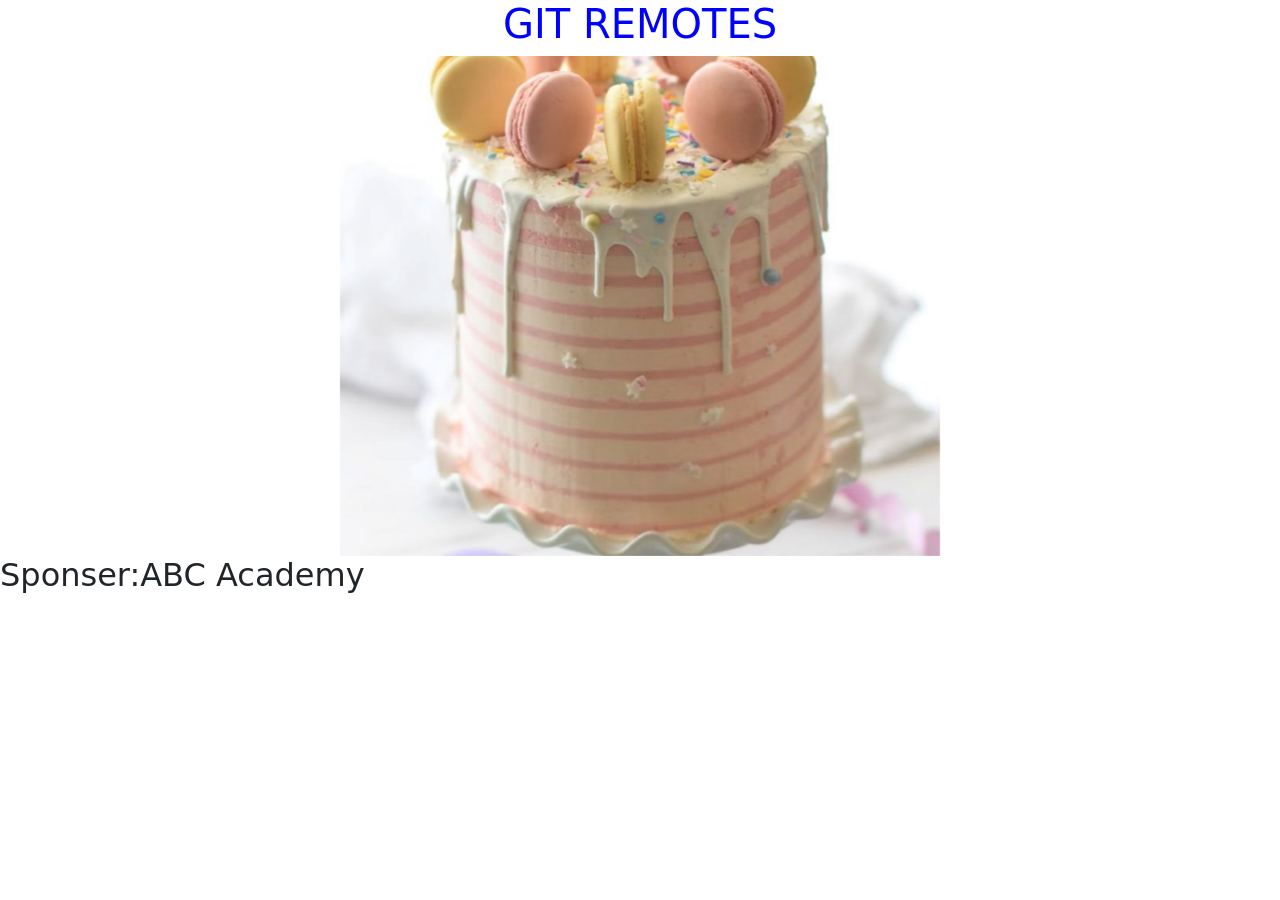
<file: index.html>
<!DOCTYPE html>
<html lang="en">

<head>
    <meta charset="UTF-8">
    <meta name="viewport" content="width=device-width, initial-scale=1.0">
    <link rel="stylesheet" href="./css/style.css" class="css">
    <link href="https://cdn.jsdelivr.net/npm/bootstrap@5.3.8/dist/css/bootstrap.min.css" rel="stylesheet"
        integrity="sha384-sRIl4kxILFvY47J16cr9ZwB07vP4J8+LH7qKQnuqkuIAvNWLzeN8tE5YBujZqJLB" crossorigin="anonymous">

    <title>Document</title>
</head>

<body>
    <h1 class="title">GIT REMOTES</h1>

   <div id="carouselExample" class="carousel slide" data-bs-ride="carousel">
  <div class="carousel-inner">
    <div class="carousel-item active">
      <img src="./images/cakee.jpg" class="d-block carousel-img" alt="">
    </div>
    <div class="carousel-item">
      <img src="./images/Globmap.jpg" class="d-block carousel-img" alt="">
    </div>
 
  </div>
  <button class="carousel-control-prev" type="button" data-bs-target="#carouselExample" data-bs-slide="prev">
    <span class="carousel-control-prev-icon" aria-hidden="true"></span>
    <span class="visually-hidden">Previous</span>
  </button>
  <button class="carousel-control-next" type="button" data-bs-target="#carouselExample" data-bs-slide="next">
    <span class="carousel-control-next-icon" aria-hidden="true"></span>
    <span class="visually-hidden">Next</span>
  </button>
</div>

<footer>
  <h2>Sponser:ABC Academy</h2>
</footer>

    <script src="https://cdn.jsdelivr.net/npm/bootstrap@5.3.8/dist/js/bootstrap.bundle.min.js"
        integrity="sha384-FKyoEForCGlyvwx9Hj09JcYn3nv7wiPVlz7YYwJrWVcXK/BmnVDxM+D2scQbITxI"
        crossorigin="anonymous"></script>

</body>

</html>
</file>
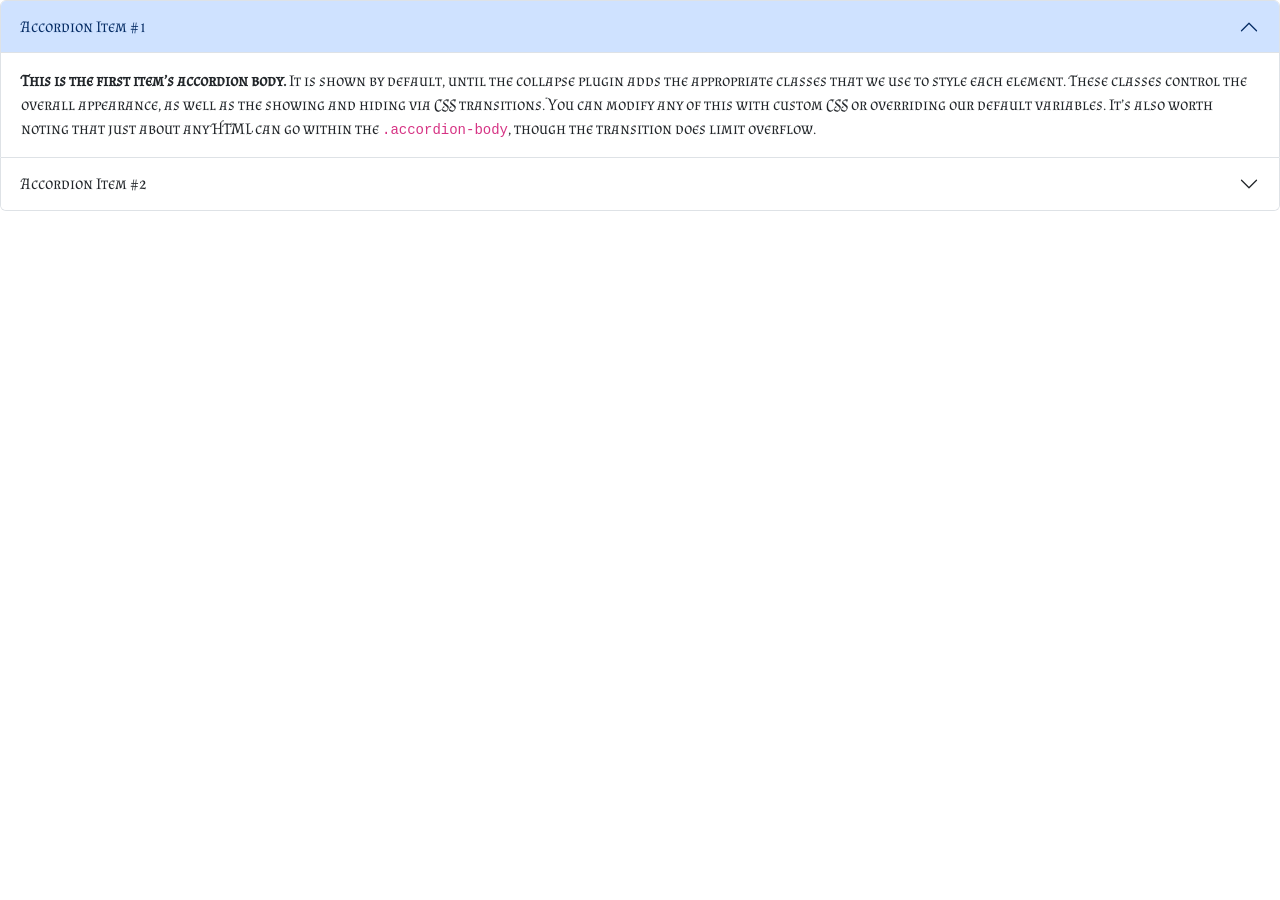
<file: faq.html>
<!DOCTYPE html>
<html lang="en">
<head>
    <meta charset="UTF-8">
    <meta name="viewport" content="width=device-width, initial-scale=1.0">
    <link rel="stylesheet" href="./css/style.css" class="css">
    <link href="https://cdn.jsdelivr.net/npm/bootstrap@5.3.8/dist/css/bootstrap.min.css" rel="stylesheet"
        integrity="sha384-sRIl4kxILFvY47J16cr9ZwB07vP4J8+LH7qKQnuqkuIAvNWLzeN8tE5YBujZqJLB" crossorigin="anonymous">
    <title>Document</title>
</head>
<body>

<div class="accordion font" id="accordionExample">
  <div class="accordion-item">
    <h2 class="accordion-header">
      <button class="accordion-button" type="button" data-bs-toggle="collapse" data-bs-target="#collapseOne" aria-expanded="true" aria-controls="collapseOne">
        Accordion Item #1
      </button>
    </h2>
    <div id="collapseOne" class="accordion-collapse collapse show" data-bs-parent="#accordionExample">
      <div class="accordion-body">
        <strong>This is the first item’s accordion body.</strong> It is shown by default, until the collapse plugin adds the appropriate classes that we use to style each element. These classes control the overall appearance, as well as the showing and hiding via CSS transitions. You can modify any of this with custom CSS or overriding our default variables. It’s also worth noting that just about any HTML can go within the <code>.accordion-body</code>, though the transition does limit overflow.
      </div>
    </div>
  </div>
  <div class="accordion-item">
    <h2 class="accordion-header">
      <button class="accordion-button collapsed" type="button" data-bs-toggle="collapse" data-bs-target="#collapseTwo" aria-expanded="false" aria-controls="collapseTwo">
        Accordion Item #2
      </button>
    </h2>
    <div id="collapseTwo" class="accordion-collapse collapse" data-bs-parent="#accordionExample">
      <div class="accordion-body">
        <strong>This is the second item’s accordion body.</strong> It is hidden by default, until the collapse plugin adds the appropriate classes that we use to style each element. These classes control the overall appearance, as well as the showing and hiding via CSS transitions. You can modify any of this with custom CSS or overriding our default variables. It’s also worth noting that just about any HTML can go within the <code>.accordion-body</code>, though the transition does limit overflow.
      </div>
    </div>
  </div>
</div>
    

    <script src="https://cdn.jsdelivr.net/npm/bootstrap@5.3.8/dist/js/bootstrap.bundle.min.js"
        integrity="sha384-FKyoEForCGlyvwx9Hj09JcYn3nv7wiPVlz7YYwJrWVcXK/BmnVDxM+D2scQbITxI"
        crossorigin="anonymous"></script>

</body>
</html>
</file>
<file: css/style.css>
@import url('https://fonts.googleapis.com/css2?family=Almendra+SC&display=swap');

.title {
    text-align: center;
    color: blue;
    font-size: 40px;
}

.carousel-img {
    object-fit: cover;
    height: 500px;
    width: 600px;
    margin: 0 auto;
}

.font {
    font-family: "Almendra SC", serif;
    font-weight: 400;
    font-style: normal;
}
</file>
